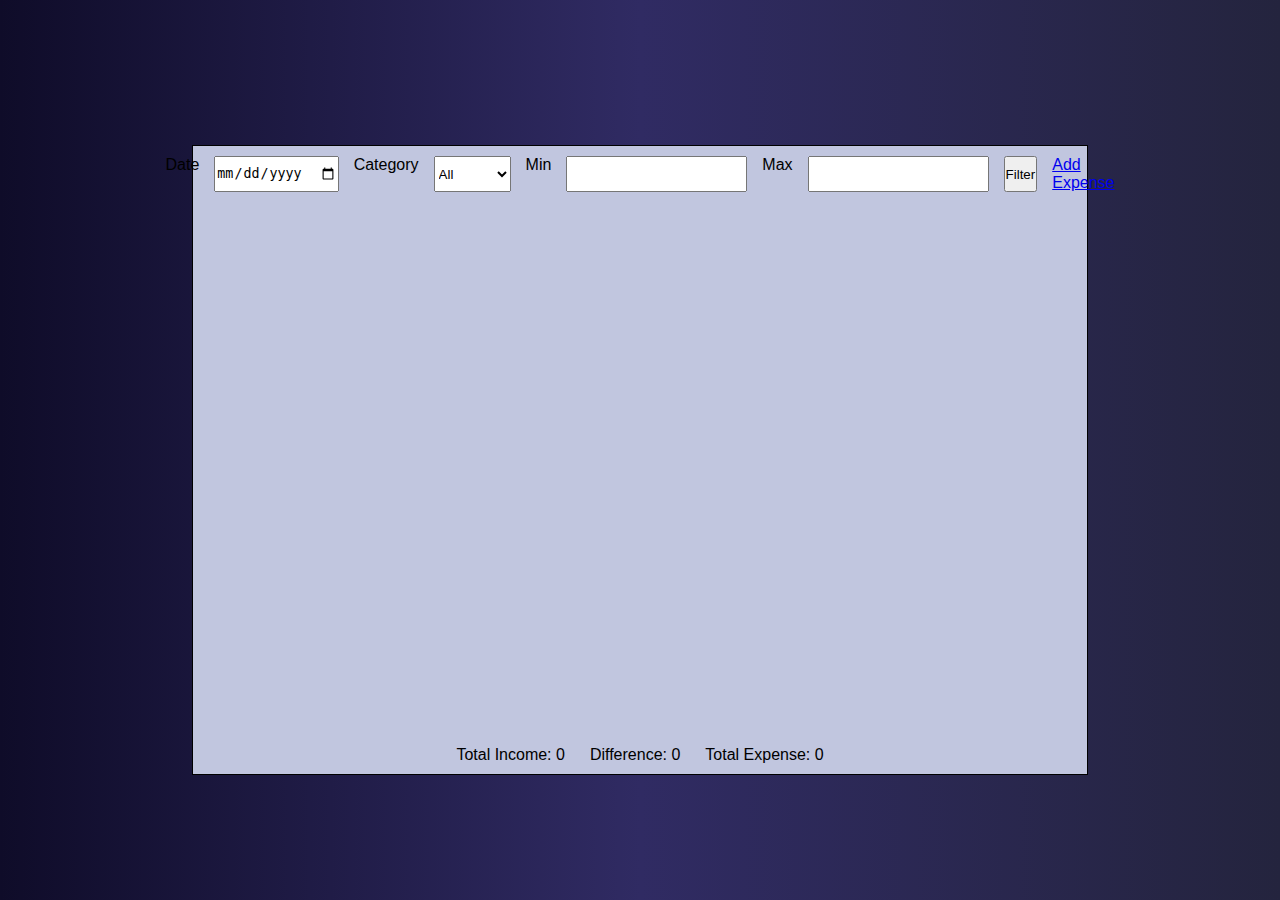
<file: index.html>
<!DOCTYPE html>
<html lang="en">
  <head>
    <meta charset="UTF-8" />
    <meta http-equiv="X-UA-Compatible" content="IE=edge" />
    <meta name="viewport" content="width=device-width, initial-scale=1.0" />
    <title>Document</title>
    <link rel="stylesheet" href="./index.css" />
  </head>
  <body>
    <form id="form">
      <div class="info">
        <label for="date">Date</label>
        <input type="date" id="date" />
        <label for="category">Category</label>
        <select name="category" id="category">
          <option value="">All</option>
          <option value="salary">salary</option>
          <option value="invoice">invoice</option>
          <option value="gym">gym</option>
          <option value="shopping">shopping</option>
          <option value="family">family</option>
          <option value="other">other</option>
        </select>
        <label for="min">Min</label>
        <input type="number" name="min" id="min" />
        <label for="max">Max</label>
        <input type="number" name="max" id="max" />
        <button>Filter</button>
        <a class="addExpense" href="./form.html">Add Expense</a>
      </div>
      <div class="datas"></div>
      <div class="downData">
        <p class="totalNum"></p>
        <p class="difference"></p>
        <p class="totalExpense"></p>
      </div>
    </form>
    <script src="./index.js"></script>
  </body>
</html>
</file>
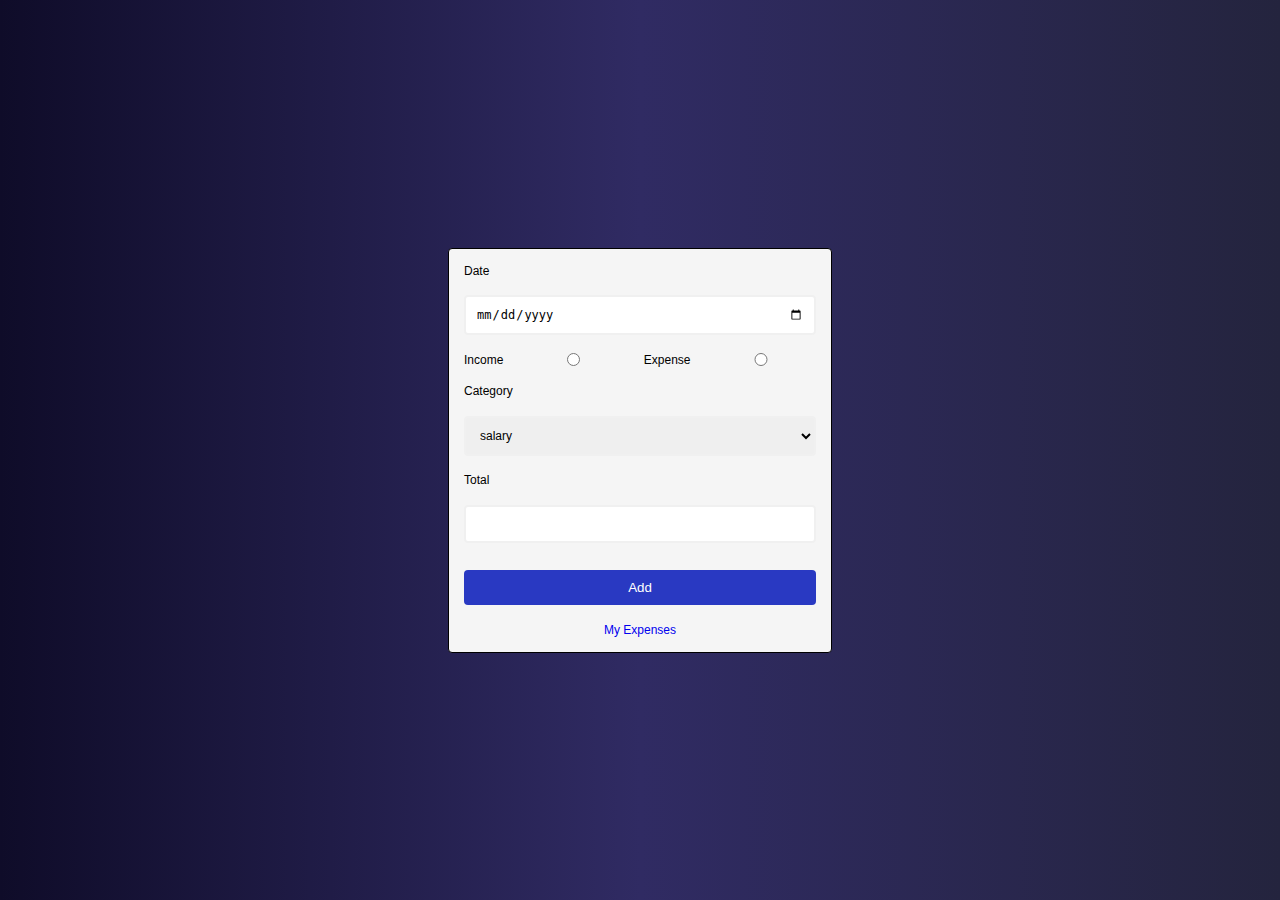
<file: form.html>
<!DOCTYPE html>
<html lang="en">
<head>
  <meta charset="UTF-8">
  <meta http-equiv="X-UA-Compatible" content="IE=edge">
  <meta name="viewport" content="width=device-width, initial-scale=1.0">
  <title>Document</title>
  <link rel="stylesheet" href="form.css">
</head>
<body>
  <form id="form">
    <label for="date">Date</label>
    <input type="date" name="date" id="date" />

    <div class="radios">
      <label for="income">Income</label>
      <input type="radio" name="expense" id="income" />

      <label for="expense">Expense</label>
      <input type="radio" name="expense" id="expense" />
    </div>
    <label for="category">Category</label>
    <select name="category" id="category">
      <option value="salary">salary</option>
      <option value="invoice">invoice</option>
    </select>
    <label for="total">Total</label>
    <input type="number" name="total" id="total" />
    <button>Add</button>
    <a href="./index.html" class="myExpenses">My Expenses</a>
  </form>
  <script src="./form.js"></script>
</body>
</html>
</file>
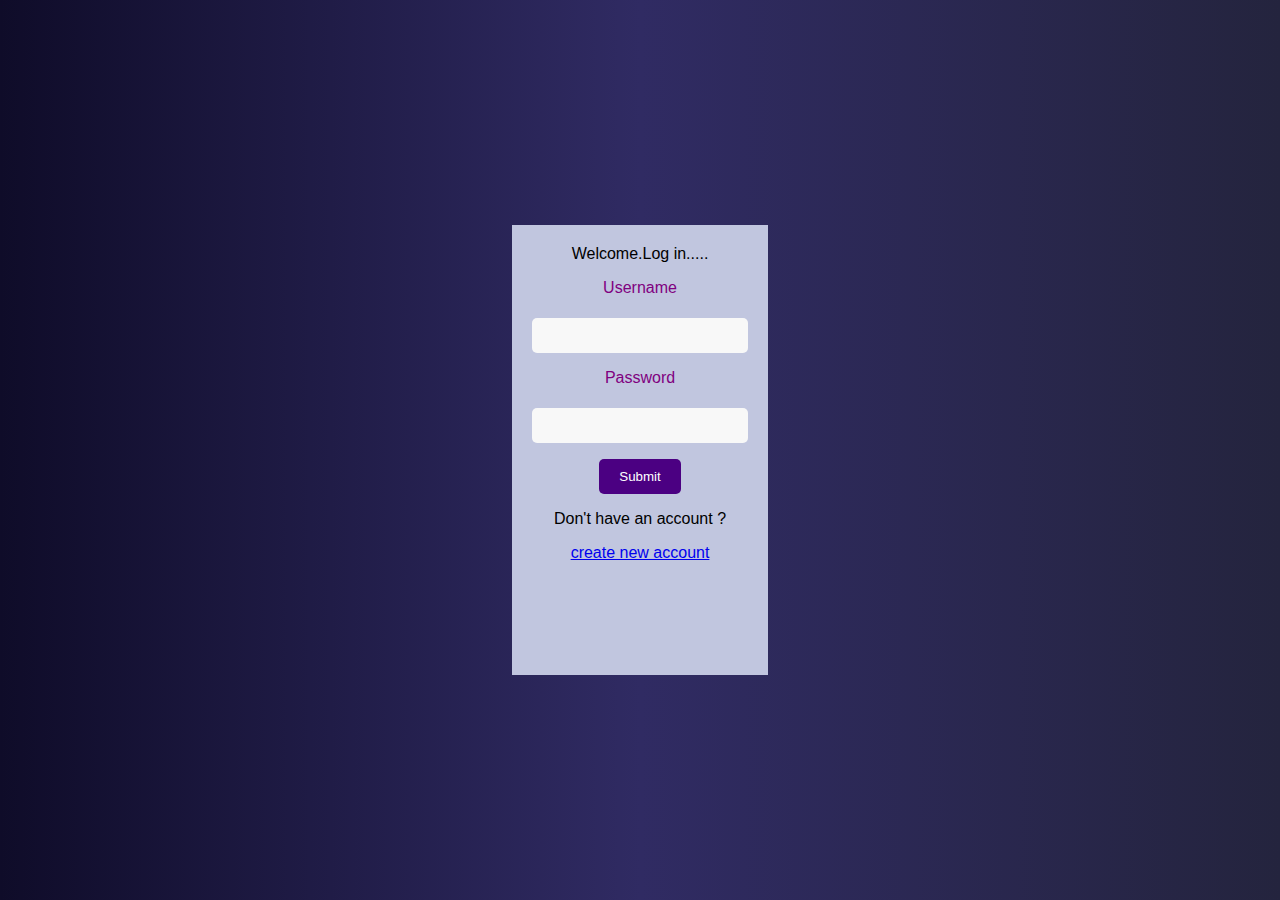
<file: signIn.html>
<!DOCTYPE html>
<html lang="en">
  <head>
    <meta charset="UTF-8" />
    <meta http-equiv="X-UA-Compatible" content="IE=edge" />
    <meta name="viewport" content="width=device-width, initial-scale=1.0" />
    <title>Document</title>
    <link rel="stylesheet" href="./signIn.css" />
  </head>
  <body>
    <form id="form">
      <p id="result">Welcome.Log in.....</p>
      <label for="username">Username</label>
      <input type="text" name="username" id="username" />

      <label for="password">Password</label>
      <input type="password" name="password" id="password" />

      <button type="submit" id="submit">Submit</button>

      <p class="don">
        Don't have an account ? 
      </p>
      <a href="./signUp.html">create new account</a>
    </form>

    <script src="./signIn.js"></script>
  </body>
</html>
</file>
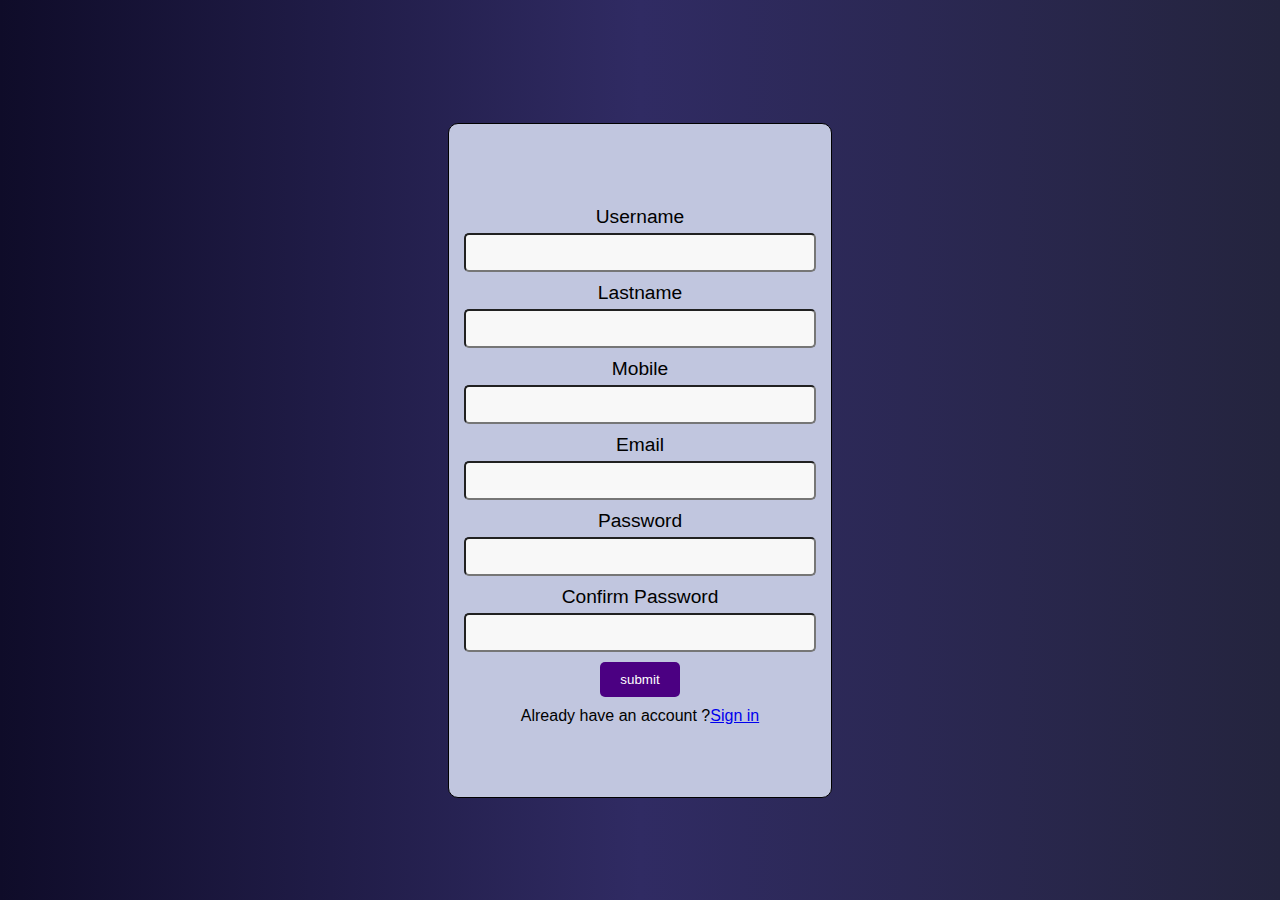
<file: signUp.html>
<!DOCTYPE html>
<html lang="en">
  <head>
    <meta charset="UTF-8" />
    <meta http-equiv="X-UA-Compatible" content="IE=edge" />
    <meta name="viewport" content="width=device-width, initial-scale=1.0" />
    <title>Document</title>
    <link rel="stylesheet" href="./signUp.css" />
  </head>
  <body>
    <div class="container">
      <form id="form" >
        <label for="username">Username</label>
        <input type="text" name="username" id="username" />

        <label for="lastname">Lastname</label>
        <input type="text" name="lastname" id="lastname" />

        <label for="mobile">Mobile</label>
        <input type="text" name="mobile" id="mobile" />

        <label for="email">Email</label>
        <input type="text" name="email" id="email" />

        <label for="password">Password</label>
        <input type="password" name="password" id="password" />

        <label for="confirmPassword"> Confirm Password</label>
        <input type="password" name="confirmPassword" id="confirmPassword" />

        <button type="submit">submit</button>

        <div class="downTxt">

          
          <p> Already have an account ? </p>
          <a href="./signIn.html">Sign in</a>
        </div>
      </form>
    </div>

    <script src="./signUp.js"></script>
  </body>
</html>
</file>
<file: index.css>
* {
    margin: 0;
    padding: 0;
    box-sizing: border-box;
  }
  
  body {
    display: flex;
    height: 100vh;
    flex-direction: column;
    align-items: center;
    justify-content: center;
    background-image: linear-gradient(to right, #0f0c29, #302b63, #24243e);
    font-family: "Poppins", sans-serif;
  }
  
  #form {
    display: flex;
    align-items: center;
    flex-direction: column;
    justify-content: center;
    border: 1px solid;
    margin-top: 20px;
    width: 70vw;
    height: 70vh;
    background-color: rgb(193, 198, 223);
  }
  .info {
    display: flex;
    flex-direction: row;
    margin-top: 10px;
    gap: 15px;
  }
  .datas {
    display: flex;
    flex-direction: column;
    align-items: flex-start;
    overflow-y: scroll;
    gap: 20px;
    width: 70vw;
    height: 100vh;
    padding-left: 16px;
    padding-top: 25px;
  }
  .removeField{
    display: flex;
    gap: 40px;
  }
  .downData {
    display: flex;
    flex-direction: row;
    margin-bottom: 10px;
    gap: 25px;
  }
</file>
<file: form.css>
* {
  margin: 0;
  padding: 0;
  box-sizing: border-box;
}

body {
  display: flex;
  height: 100vh;
  overflow: hidden;
  flex-direction: column;
  align-items: center;
  justify-content: center;
  background-image: linear-gradient(to right, #0f0c29, #302b63, #24243e);
  font-family: "Poppins", sans-serif;
}
#form {
  display: flex;
  flex-direction: column;
  justify-content: space-between;
  border: 1px solid;
  width: 30vw;
  height: 45vh;
  padding: 15px 15px 15px 15px;
  background-color: whitesmoke;
  border-radius: 4px;
  font-size: 12px;
}

.radios {
  display: flex;
  align-items: center;
  justify-content: center;
  gap: 15px;
}

#form button {
  padding: 10px;
  margin-top: 10px;
  width: 100%;
  color: white;
  background-color: rgb(41, 57, 194);
  border: none;
  border-radius: 4px;
}

input,
select {
  border: 2px solid #f0f0f0;
  border-radius: 4px;
  display: block;
  font-size: 12px;
  padding: 10px;
  width: 100%;
}

.myExpenses {
  display: flex;
  align-items: center;
  justify-content: center;
  text-decoration: none;
}
</file>
<file: signIn.css>
* {
  margin: 0;
  padding: 0;
  box-sizing: border-box;
}

body {
  display: flex;
  height: 100vh;
  flex-direction: column;
  align-items: center;
  justify-content: center;
  background-image: linear-gradient(to right, #0f0c29, #302b63, #24243e);
  font-family: "Poppins", sans-serif;
}

form {
  display: flex;
  flex-direction: column;
  align-items: center;
  margin: 30px;
  padding: 20px;
  gap: 16px;
  width: 20vw;
  height: 50vh;
  background-color: rgb(193, 198, 223);
}

button {
    /* margin-top: 20px; */
    padding: 10px 20px;
    border-radius: 5px;
    border: none;
    background-color: #4b0082;
    color: #fff;
    cursor: pointer;
  }

input{
    width: 100%;
    padding: 10px;
    margin-top: 5px;
    border-radius: 5px;
    background-color: rgb(248, 248, 248);
    border: none;



  }
  label{
    color: purple;
  }
</file>
<file: signUp.css>
*{
    margin: 0;
    padding: 0;
    box-sizing: border-box;
}

body {
    display: flex;
    height: 100vh;
    flex-direction: column;
    align-items: center;
    justify-content: center;
    background-image: linear-gradient(to right, #0f0c29, #302b63, #24243e);
    font-family: "Poppins", sans-serif;
  }

form {
    display: flex;
    flex-direction: column;
    justify-content: center;
    align-items: flex-start;

}
.container{
    margin: 30px;
    padding: 20px;

    width: fit-content;
    display: flex;
    flex-direction: column;
    justify-content: center;
    align-items: center;
}

 input.invalid {
    border-color: red;

  }

  
  #form {
    border-radius:10px;
    display: flex;
    align-items: center;
    flex-direction: column;
    justify-content: center;
    border: 1px solid;
    margin-top: 20px;
    width: 30vw;
    height: 75vh;

    background-color: rgb(193, 198, 223);
    padding: 15px;
  }
  
  label {
    margin-top: 10px;
    font-size: 1.2rem;
    
  }


  input{
    width: 100%;
    padding: 10px;
    margin-top: 5px;
    border-radius: 5px;
    background-color: rgb(248, 248, 248);

  }
  
 
  
  button {
    margin-top: 10px;
    padding: 10px 20px;
    border-radius: 5px;
    border: none;
    background-color: #4b0082;
    color: #fff;
    cursor: pointer;
  }
  
  .downTxt{
    display: flex;
    padding-top: 10px;
  }
</file>
